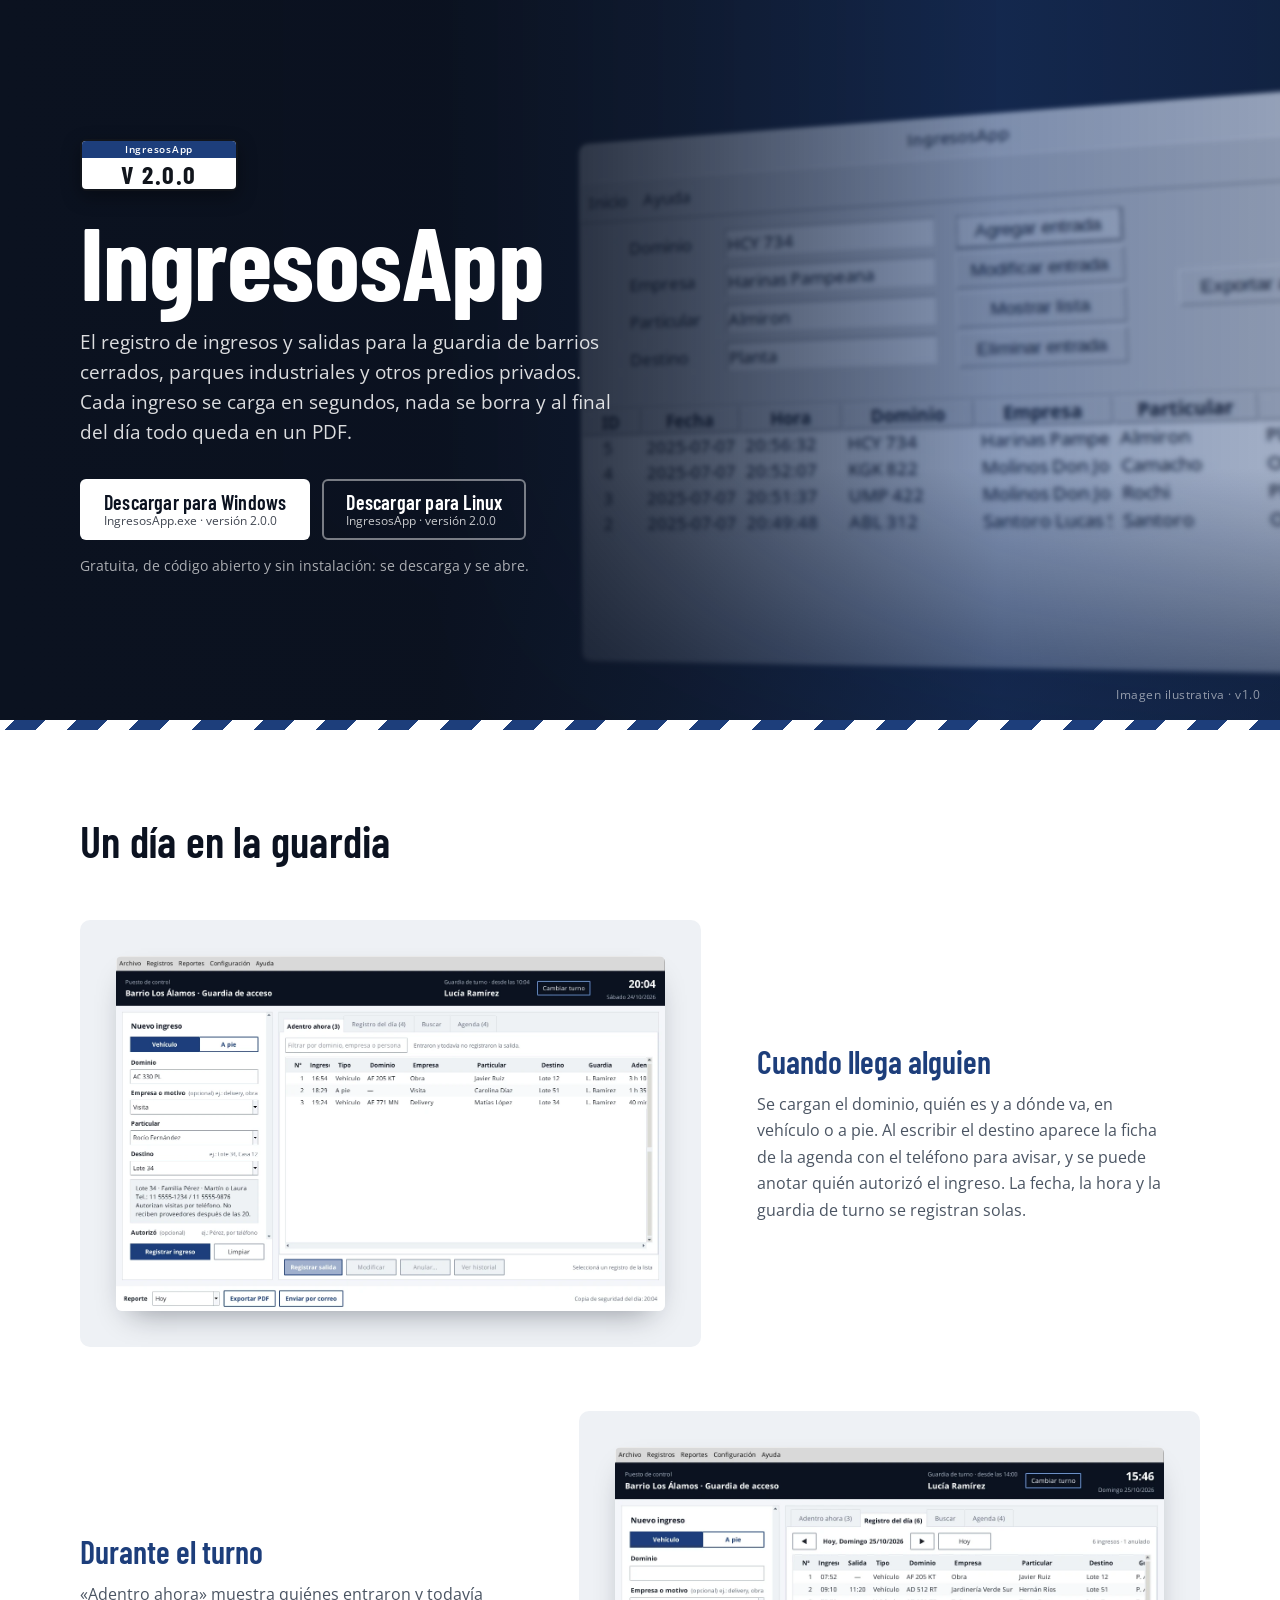
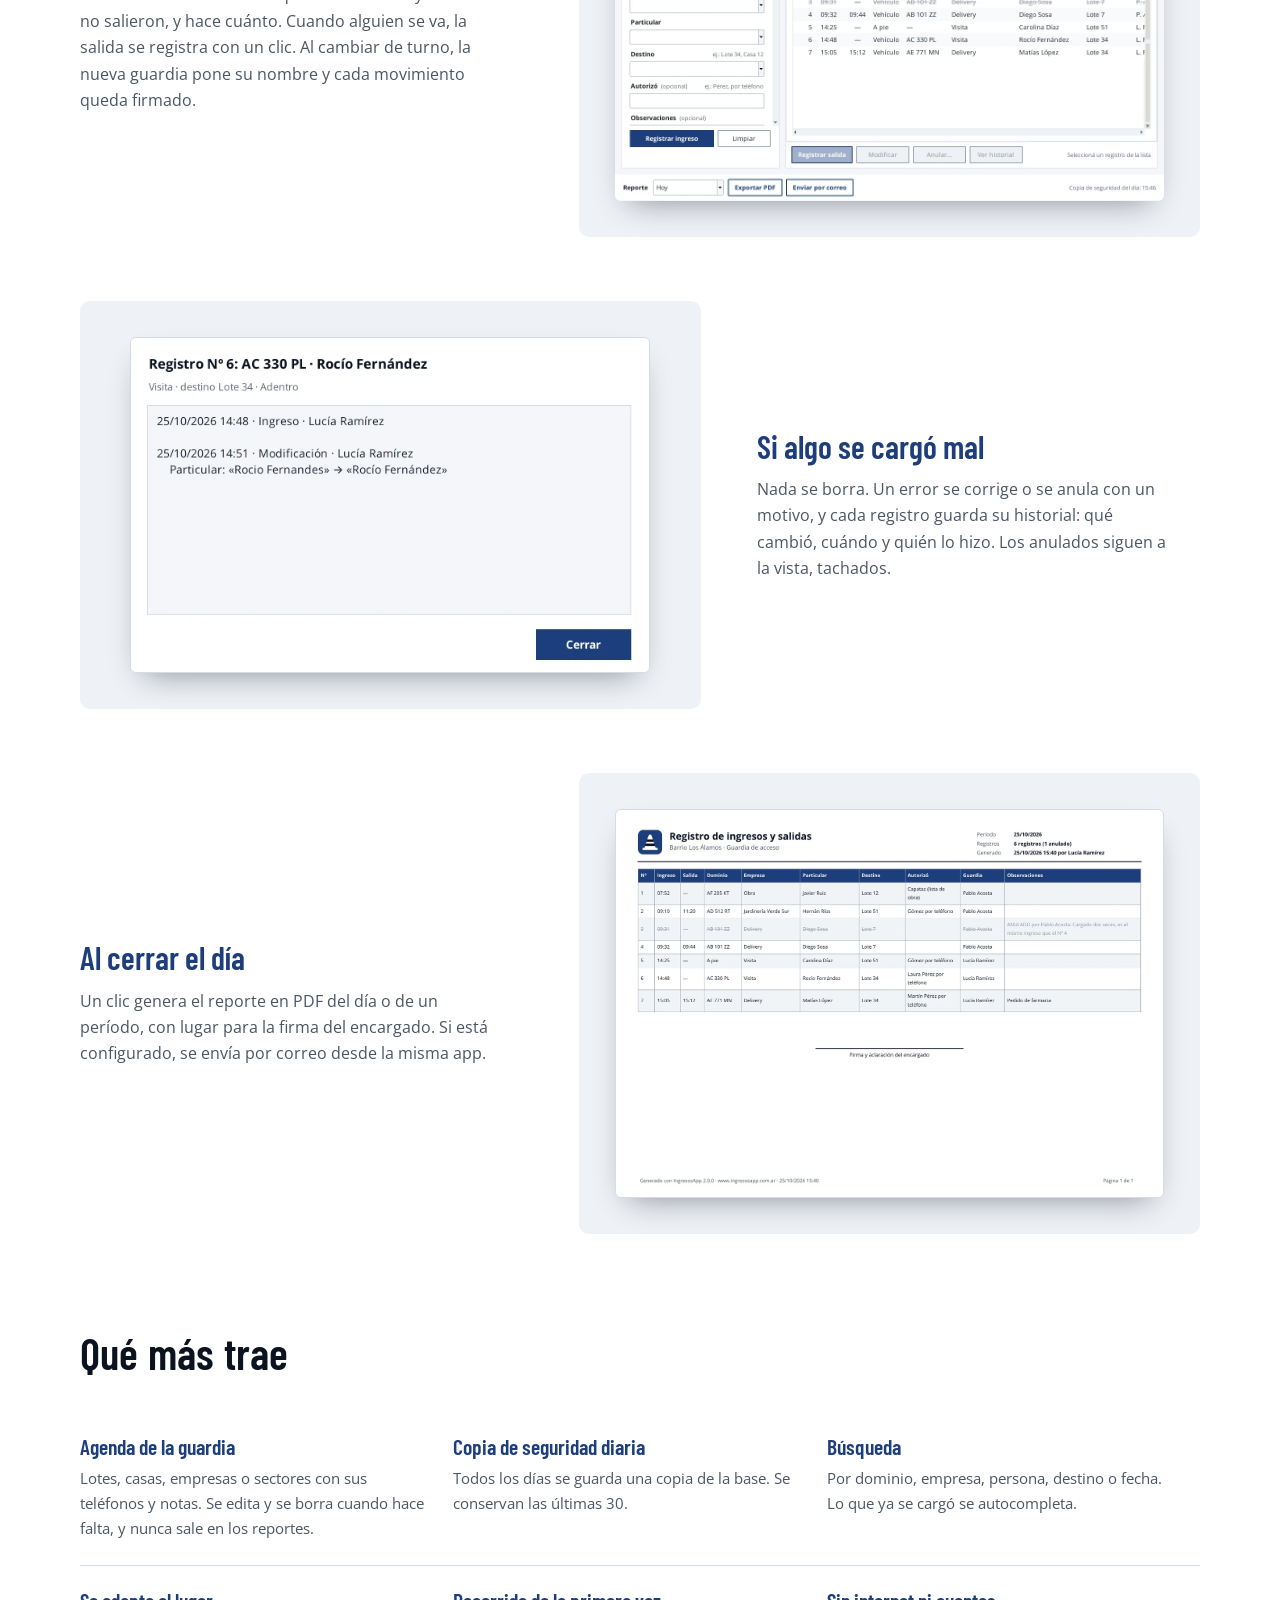
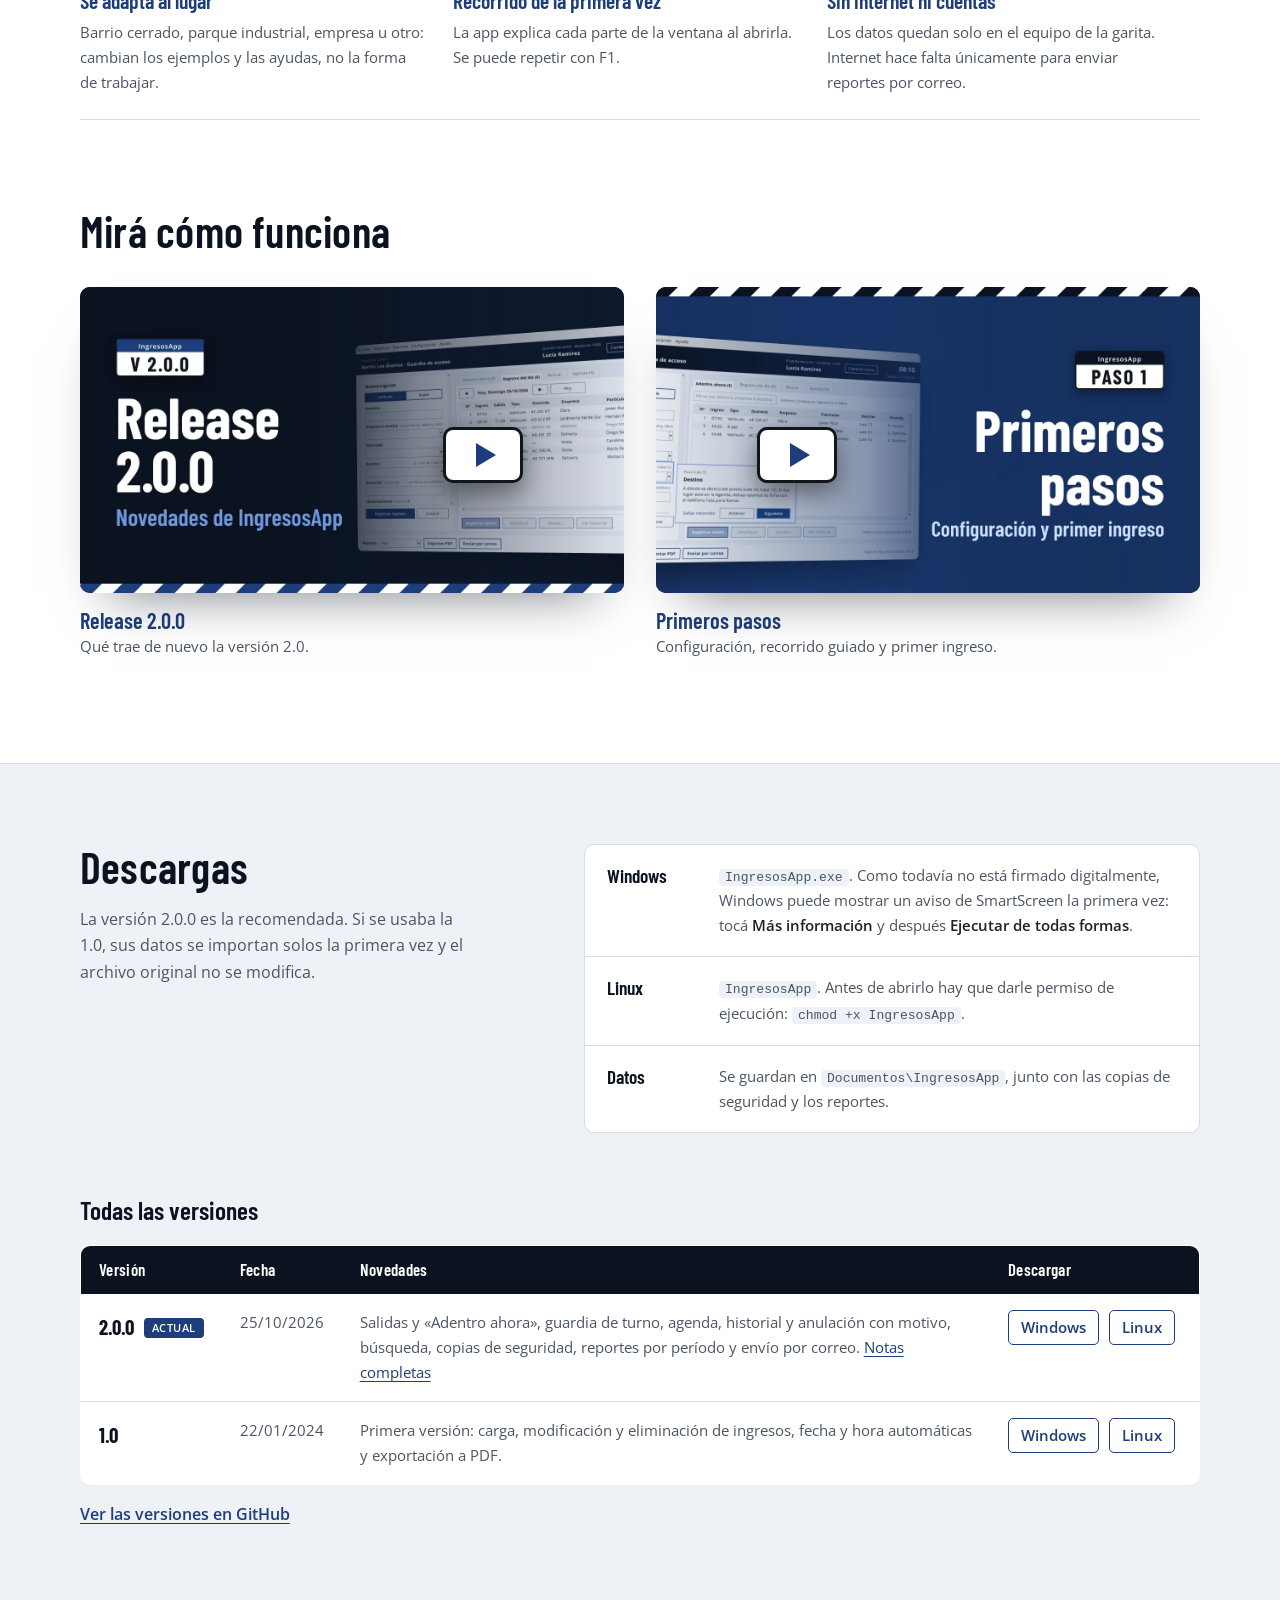
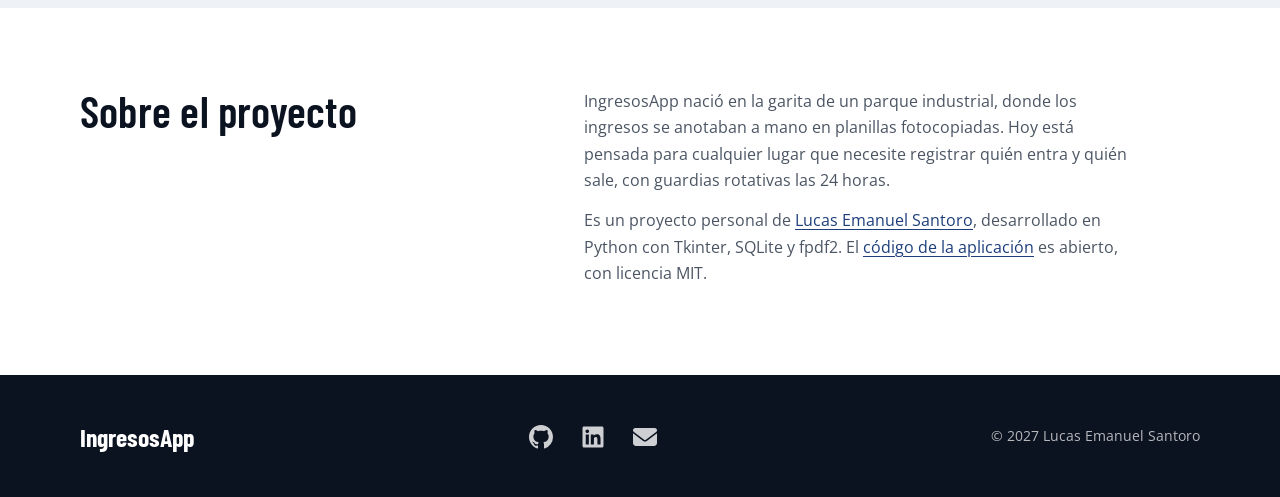
<file: index.html>
<!DOCTYPE html>
<html lang="es-AR">
<head>
  <meta charset="UTF-8" />
  <meta name="viewport" content="width=device-width, initial-scale=1" />
  <title>IngresosApp · Registro de ingresos para la guardia</title>
  <meta name="description" content="IngresosApp: aplicación de escritorio gratuita y de código abierto para registrar ingresos y salidas en barrios cerrados, parques industriales y otros predios privados. Descarga para Windows y Linux." />
  <meta name="theme-color" content="#0b1220" />
  <link rel="canonical" href="https://www.ingresosapp.com.ar/" />
  <link rel="icon" href="img/favicon.ico" sizes="any" />
  <link rel="icon" type="image/png" href="img/icono-32.png" sizes="32x32" />
  <link rel="apple-touch-icon" href="img/icono-180.png" />

  <meta property="og:type" content="website" />
  <meta property="og:locale" content="es_AR" />
  <meta property="og:title" content="IngresosApp · Registro de ingresos para la guardia" />
  <meta property="og:description" content="Ingresos y salidas, guardia de turno, agenda y reportes en PDF. Gratuita, para Windows y Linux." />
  <meta property="og:url" content="https://www.ingresosapp.com.ar/" />
  <meta property="og:image" content="https://www.ingresosapp.com.ar/img/og-imagen.jpg" />
  <meta property="og:image:width" content="1200" />
  <meta property="og:image:height" content="630" />
  <meta name="twitter:card" content="summary_large_image" />

  <link rel="preload" as="image" type="image/webp" href="img/banner-app.webp" fetchpriority="high" />
  <link rel="preconnect" href="https://fonts.googleapis.com" />
  <link rel="preconnect" href="https://fonts.gstatic.com" crossorigin />
  <link href="https://fonts.googleapis.com/css2?family=Barlow+Condensed:wght@500;600;700&family=Open+Sans:wght@400;600&display=swap" rel="stylesheet" />
  <link rel="stylesheet" href="styles.css?v=9" />
</head>
<body>

  <!-- Banner -->
  <header class="hero">
    <div class="hero-bg" aria-hidden="true">
      <img src="img/banner-app.webp" alt="" width="1220" height="832" fetchpriority="high" />
    </div>
    <p class="hero-caption">Imagen ilustrativa · v1.0</p>

    <div class="hero-inner">
      <p class="plate" aria-label="Versión 2.0.0">
        <span class="plate-band">IngresosApp</span>
        <span class="plate-text">V 2.0.0</span>
      </p>

      <h1>IngresosApp</h1>
      <p class="hero-lead">El registro de ingresos y salidas para la guardia de barrios cerrados, parques industriales y otros predios privados. Cada ingreso se carga en segundos, nada se borra y al final del día todo queda en un PDF.</p>

      <div class="hero-actions">
        <a class="btn btn--primary" href="https://github.com/Lucas68747/IngresosApp/releases/latest/download/IngresosApp.exe">
          Descargar para Windows
          <small>IngresosApp.exe · versión 2.0.0</small>
        </a>
        <a class="btn btn--ghost" href="https://github.com/Lucas68747/IngresosApp/releases/latest/download/IngresosApp">
          Descargar para Linux
          <small>IngresosApp · versión 2.0.0</small>
        </a>
      </div>
      <p class="hero-note">Gratuita, de código abierto y sin instalación: se descarga y se abre.</p>
    </div>
  </header>

  <div class="barrier" aria-hidden="true"></div>

  <main>

    <!-- Un día en la guardia -->
    <section class="day" aria-labelledby="day-title">
      <div class="wrap">
        <h2 id="day-title" class="section-heading">Un día en la guardia</h2>

        <article class="moment">
          <figure class="shot">
            <div class="zoom">
              <img src="img/captura-llegada.webp" width="1280" height="827" loading="lazy" decoding="async"
                 alt="Ventana de IngresosApp con un ingreso en carga: dominio, motivo, persona y destino, y debajo la ficha del lote con los teléfonos de la familia" />
            </div>
          </figure>
          <div class="moment-text">
            <h3>Cuando llega alguien</h3>
            <p>Se cargan el dominio, quién es y a dónde va, en vehículo o a pie. Al escribir el destino aparece la ficha de la agenda con el teléfono para avisar, y se puede anotar quién autorizó el ingreso. La fecha, la hora y la guardia de turno se registran solas.</p>
          </div>
        </article>

        <article class="moment moment--flip">
          <figure class="shot">
            <div class="zoom">
              <img src="img/captura-turno.webp" width="1220" height="788" loading="lazy" decoding="async"
                 alt="Registro del día en IngresosApp con siete ingresos, sus horarios de salida, la guardia de cada uno y un registro anulado tachado" />
            </div>
          </figure>
          <div class="moment-text">
            <h3>Durante el turno</h3>
            <p>«Adentro ahora» muestra quiénes entraron y todavía no salieron, y hace cuánto. Cuando alguien se va, la salida se registra con un clic. Al cambiar de turno, la nueva guardia pone su nombre y cada movimiento queda firmado.</p>
          </div>
        </article>

        <article class="moment">
          <figure class="shot shot--dialog">
            <div class="zoom">
              <img src="img/captura-historial.webp" width="642" height="414" loading="lazy" decoding="async"
                 alt="Historial de un registro en IngresosApp: el ingreso y una corrección del nombre, con fecha, hora y guardia" />
            </div>
          </figure>
          <div class="moment-text">
            <h3>Si algo se cargó mal</h3>
            <p>Nada se borra. Un error se corrige o se anula con un motivo, y cada registro guarda su historial: qué cambió, cuándo y quién lo hizo. Los anulados siguen a la vista, tachados.</p>
          </div>
        </article>

        <article class="moment moment--flip">
          <figure class="shot shot--paper">
            <div class="zoom">
              <img src="img/captura-reporte.webp" width="1400" height="991" loading="lazy" decoding="async"
                 alt="Reporte en PDF de IngresosApp con la tabla de ingresos y salidas del día y el lugar para la firma del encargado" />
            </div>
          </figure>
          <div class="moment-text">
            <h3>Al cerrar el día</h3>
            <p>Un clic genera el reporte en PDF del día o de un período, con lugar para la firma del encargado. Si está configurado, se envía por correo desde la misma app.</p>
          </div>
        </article>
      </div>
    </section>

    <!-- Qué más trae -->
    <section class="extras" aria-labelledby="extras-title">
      <div class="wrap">
        <h2 id="extras-title" class="section-heading">Qué más trae</h2>
        <ul class="extras-list">
          <li>
            <h3>Agenda de la guardia</h3>
            <p>Lotes, casas, empresas o sectores con sus teléfonos y notas. Se edita y se borra cuando hace falta, y nunca sale en los reportes.</p>
          </li>
          <li>
            <h3>Copia de seguridad diaria</h3>
            <p>Todos los días se guarda una copia de la base. Se conservan las últimas 30.</p>
          </li>
          <li>
            <h3>Búsqueda</h3>
            <p>Por dominio, empresa, persona, destino o fecha. Lo que ya se cargó se autocompleta.</p>
          </li>
          <li>
            <h3>Se adapta al lugar</h3>
            <p>Barrio cerrado, parque industrial, empresa u otro: cambian los ejemplos y las ayudas, no la forma de trabajar.</p>
          </li>
          <li>
            <h3>Recorrido de la primera vez</h3>
            <p>La app explica cada parte de la ventana al abrirla. Se puede repetir con F1.</p>
          </li>
          <li>
            <h3>Sin internet ni cuentas</h3>
            <p>Los datos quedan solo en el equipo de la garita. Internet hace falta únicamente para enviar reportes por correo.</p>
          </li>
        </ul>
      </div>
    </section>

    <!-- Video: muestra la miniatura y carga YouTube recién al tocar play -->
    <section class="video" aria-labelledby="video-title">
      <div class="wrap">
        <h2 id="video-title" class="section-heading">Mirá cómo funciona</h2>
        <div class="video-grid">
          <figure class="video-item">
            <div class="video-frame" data-video="VO3JBGCykxQ" data-title="IngresosApp: release 2.0.0">
              <button class="video-play" type="button" aria-label="Reproducir el video: Release 2.0.0, novedades de IngresosApp">
                <img src="img/video-release.webp" width="1280" height="720" loading="lazy" decoding="async" alt="" />
                <span class="video-icon" aria-hidden="true"></span>
              </button>
            </div>
            <figcaption><strong>Release 2.0.0</strong> Qué trae de nuevo la versión 2.0.</figcaption>
          </figure>
          <figure class="video-item">
            <div class="video-frame" data-video="bX38SkS5rfk" data-title="IngresosApp: primeros pasos">
              <button class="video-play video-play--left" type="button" aria-label="Reproducir el video: Primeros pasos con IngresosApp">
                <img src="img/video-primeros-pasos.webp" width="1280" height="720" loading="lazy" decoding="async" alt="" />
                <span class="video-icon" aria-hidden="true"></span>
              </button>
            </div>
            <figcaption><strong>Primeros pasos</strong> Configuración, recorrido guiado y primer ingreso.</figcaption>
          </figure>
        </div>
      </div>
    </section>

    <!-- Descargas -->
    <section class="download" id="descargas" aria-labelledby="download-title">
      <div class="wrap">
        <div class="download-grid">
          <div>
            <h2 id="download-title" class="section-heading">Descargas</h2>
            <p>La versión 2.0.0 es la recomendada. Si se usaba la 1.0, sus datos se importan solos la primera vez y el archivo original no se modifica.</p>
          </div>

          <dl class="specs">
            <div>
              <dt>Windows</dt>
              <dd><code>IngresosApp.exe</code>. Como todavía no está firmado digitalmente, Windows puede mostrar un aviso de SmartScreen la primera vez: tocá <strong>Más información</strong> y después <strong>Ejecutar de todas formas</strong>.</dd>
            </div>
            <div>
              <dt>Linux</dt>
              <dd><code>IngresosApp</code>. Antes de abrirlo hay que darle permiso de ejecución: <code>chmod +x IngresosApp</code>.</dd>
            </div>
            <div>
              <dt>Datos</dt>
              <dd>Se guardan en <code>Documentos\IngresosApp</code>, junto con las copias de seguridad y los reportes.</dd>
            </div>
          </dl>
        </div>

        <div class="versions">
          <h3 class="versions-title">Todas las versiones</h3>
          <table>
            <thead>
              <tr>
                <th scope="col">Versión</th>
                <th scope="col">Fecha</th>
                <th scope="col">Novedades</th>
                <th scope="col">Descargar</th>
              </tr>
            </thead>
            <tbody>
              <tr>
                <th scope="row">2.0.0 <span class="tag">Actual</span></th>
                <td data-label="Fecha">25/10/2026</td>
                <td data-label="Novedades">Salidas y «Adentro ahora», guardia de turno, agenda, historial y anulación con motivo, búsqueda, copias de seguridad, reportes por período y envío por correo. <a href="https://github.com/Lucas68747/IngresosApp/releases/tag/v2.0.0" target="_blank" rel="noopener">Notas completas</a></td>
                <td data-label="Descargar" class="dl-links">
                  <a href="https://github.com/Lucas68747/IngresosApp/releases/download/v2.0.0/IngresosApp.exe">Windows</a>
                  <a href="https://github.com/Lucas68747/IngresosApp/releases/download/v2.0.0/IngresosApp">Linux</a>
                </td>
              </tr>
              <tr>
                <th scope="row">1.0</th>
                <td data-label="Fecha">22/01/2024</td>
                <td data-label="Novedades">Primera versión: carga, modificación y eliminación de ingresos, fecha y hora automáticas y exportación a PDF.</td>
                <td data-label="Descargar" class="dl-links">
                  <a href="https://github.com/Lucas68747/IngresosApp/releases/download/v1.0/IngresosApp.exe">Windows</a>
                  <a href="https://github.com/Lucas68747/IngresosApp/releases/download/v1.0/IngresosApp">Linux</a>
                </td>
              </tr>
            </tbody>
          </table>
          <p class="more-link"><a href="https://github.com/Lucas68747/IngresosApp/releases" target="_blank" rel="noopener">Ver las versiones en GitHub</a></p>
        </div>
      </div>
    </section>

    <!-- Sobre el proyecto -->
    <section class="about" aria-labelledby="about-title">
      <div class="wrap about-grid">
        <h2 id="about-title" class="section-heading">Sobre el proyecto</h2>
        <div class="about-text">
          <p>IngresosApp nació en la garita de un parque industrial, donde los ingresos se anotaban a mano en planillas fotocopiadas. Hoy está pensada para cualquier lugar que necesite registrar quién entra y quién sale, con guardias rotativas las 24 horas.</p>
          <p>Es un proyecto personal de <a href="https://www.lucassantoro.com.ar/" target="_blank" rel="noopener">Lucas Emanuel Santoro</a>, desarrollado en Python con Tkinter, SQLite y fpdf2. El <a href="https://github.com/Lucas68747/IngresosApp" target="_blank" rel="noopener">código de la aplicación</a> es abierto, con licencia MIT.</p>
        </div>
      </div>
    </section>

  </main>

  <footer class="site-footer">
    <div class="wrap footer-inner">
      <p class="footer-brand">IngresosApp</p>
      <ul class="social">
        <li>
          <a href="https://github.com/Lucas68747" target="_blank" rel="noopener" aria-label="GitHub">
            <svg viewBox="0 0 16 16" aria-hidden="true"><path fill="currentColor" d="M8 0C3.58 0 0 3.58 0 8c0 3.54 2.29 6.53 5.47 7.59.4.07.55-.17.55-.38 0-.19-.01-.82-.01-1.49-2.01.37-2.53-.49-2.69-.94-.09-.23-.48-.94-.82-1.13-.28-.15-.68-.52-.01-.53.63-.01 1.08.58 1.23.82.72 1.21 1.87.87 2.33.66.07-.52.28-.87.51-1.07-1.78-.2-3.64-.89-3.64-3.95 0-.87.31-1.59.82-2.15-.08-.2-.36-1.02.08-2.12 0 0 .67-.21 2.2.82.64-.18 1.32-.27 2-.27.68 0 1.36.09 2 .27 1.53-1.04 2.2-.82 2.2-.82.44 1.1.16 1.92.08 2.12.51.56.82 1.27.82 2.15 0 3.07-1.87 3.75-3.65 3.95.29.25.54.73.54 1.48 0 1.07-.01 1.93-.01 2.2 0 .21.15.46.55.38A8.013 8.013 0 0016 8c0-4.42-3.58-8-8-8z"/></svg>
          </a>
        </li>
        <li>
          <a href="https://www.linkedin.com/in/lucassantoro/" target="_blank" rel="noopener" aria-label="LinkedIn">
            <svg viewBox="0 0 448 512" aria-hidden="true"><path fill="currentColor" d="M416 32H31.9C14.3 32 0 46.5 0 64.3v383.4C0 465.5 14.3 480 31.9 480H416c17.6 0 32-14.5 32-32.3V64.3c0-17.8-14.4-32.3-32-32.3zM135.4 416H69V202.2h66.5V416zm-33.2-243c-21.3 0-38.5-17.3-38.5-38.5S80.9 96 102.2 96c21.2 0 38.5 17.3 38.5 38.5 0 21.3-17.2 38.5-38.5 38.5zm282.1 243h-66.4V312c0-24.8-.5-56.7-34.5-56.7-34.6 0-39.9 27-39.9 54.9V416h-66.4V202.2h63.7v29.2h.9c8.9-16.8 30.6-34.5 62.9-34.5 67.2 0 79.7 44.3 79.7 101.9V416z"/></svg>
          </a>
        </li>
        <li>
          <a href="mailto:lucassantoroemanuel@gmail.com" aria-label="Correo electrónico">
            <svg viewBox="0 0 512 512" aria-hidden="true"><path fill="currentColor" d="M48 64C21.5 64 0 85.5 0 112c0 15.1 7.1 29.3 19.2 38.4L236.8 313.6c11.4 8.5 27 8.5 38.4 0L492.8 150.4c12.1-9.1 19.2-23.3 19.2-38.4c0-26.5-21.5-48-48-48L48 64zM0 176L0 384c0 35.3 28.7 64 64 64l384 0c35.3 0 64-28.7 64-64l0-208L294.4 339.2c-22.8 17.1-54 17.1-76.8 0L0 176z"/></svg>
          </a>
        </li>
      </ul>
      <p class="copyright">&copy; 2027 Lucas Emanuel Santoro</p>
    </div>
  </footer>

  <!-- Captura a pantalla completa (celulares) -->
  <div class="visor" id="visor" hidden>
    <button class="visor-cerrar" type="button" aria-label="Cerrar">&times;</button>
    <img alt="" />
  </div>

  <script>
    // En celulares, tocar una captura la abre a pantalla completa.
    const visor = document.getElementById("visor");
    const pantallaTactil = window.matchMedia("(hover: none), (max-width: 859px)");
    const cerrarVisor = () => { visor.hidden = true; document.body.style.overflow = ""; };
    document.querySelectorAll(".zoom img").forEach((img) => {
      img.addEventListener("click", () => {
        if (!pantallaTactil.matches) return;
        visor.querySelector("img").src = img.src;
        visor.querySelector("img").alt = img.alt;
        visor.hidden = false;
        document.body.style.overflow = "hidden";
      });
    });
    visor.addEventListener("click", cerrarVisor);
    document.addEventListener("keydown", (e) => { if (e.key === "Escape") cerrarVisor(); });

    // El video de YouTube se carga recién cuando alguien toca play.
    document.querySelectorAll(".video-frame").forEach((marco) => {
      marco.querySelector(".video-play").addEventListener("click", () => {
        const iframe = document.createElement("iframe");
        iframe.src = "https://www.youtube-nocookie.com/embed/" + marco.dataset.video + "?autoplay=1&rel=0";
        iframe.title = marco.dataset.title;
        iframe.allow = "autoplay; encrypted-media; picture-in-picture; fullscreen";
        iframe.allowFullscreen = true;
        marco.replaceChildren(iframe);
      });
    });
  </script>


</body>
</html>
</file>
<file: styles.css>
/* ==========================================================
   IngresosApp
   Paleta compartida con lucassantoro.com.ar; tipografía y
   composición propias (cartelería vial / guardia de acceso).
   ========================================================== */
:root {
  --night: #0b1220;
  --night-2: #101c33;
  --blue: #1d3e7b;
  --blue-dark: #163161;
  --signal: #6f9ae0;      /* celeste: acentos sobre fondo oscuro y foco */
  --mist: #eef1f5;
  --paper: #ffffff;
  --ink: #1c222c;
  --ink-soft: #4b5563;
  --line: #d6dce5;
  --display: 'Barlow Condensed', 'Arial Narrow', sans-serif;
  --body: 'Open Sans', system-ui, sans-serif;
  --mono: ui-monospace, "Cascadia Mono", Consolas, monospace;
}

*, *::before, *::after {
  margin: 0;
  padding: 0;
  box-sizing: border-box;
}

body {
  font-family: var(--body);
  font-size: 1rem;
  line-height: 1.65;
  color: var(--ink);
  background: var(--paper);
  -webkit-font-smoothing: antialiased;
}

img { display: block; max-width: 100%; }

a { color: var(--blue); text-underline-offset: 3px; }
a:hover { color: var(--blue-dark); }

a:focus-visible {
  outline: 3px solid var(--signal);
  outline-offset: 3px;
  border-radius: 4px;
}

code {
  font-family: var(--mono);
  font-size: 0.86em;
  padding: 1px 6px;
  background: var(--mist);
  border-radius: 4px;
  white-space: nowrap;
}

.wrap {
  width: min(100% - 40px, 1120px);
  margin-inline: auto;
}

.section-heading {
  font-family: var(--display);
  font-weight: 600;
  font-size: clamp(2rem, 1.5rem + 2vw, 2.75rem);
  line-height: 1.05;
  letter-spacing: 0.005em;
  color: var(--night);
}

/* ==========================================================
   Banner: la app de fondo, velada en azul noche
   ========================================================== */
.hero {
  position: relative;
  isolation: isolate;
  overflow: hidden;
  min-height: clamp(560px, 82vh, 720px);
  display: flex;
  align-items: center;
  color: #fff;
  background: var(--night);
}

.hero-bg {
  position: absolute;
  inset: 0;
  z-index: -2;
  perspective: 1600px;
}

.hero-bg img {
  position: absolute;
  top: 52%;
  right: -10%;
  width: min(68vw, 1000px);
  height: auto;
  border-radius: 10px;
  transform: translateY(-50%) rotateY(-16deg) rotateX(5deg) rotateZ(-2deg);
  transform-origin: right center;
  filter: blur(2.5px) saturate(0.55);
  opacity: 0.95;
  transition: filter 0.6s ease, transform 0.8s ease;
}

/* Velo: azul noche sólido detrás del texto, que se abre hacia la captura */
.hero::before {
  content: "";
  position: absolute;
  inset: 0;
  z-index: -1;
  background:
    linear-gradient(90deg,
      var(--night) 0%,
      rgba(11, 18, 32, 0.96) 34%,
      rgba(16, 28, 51, 0.78) 52%,
      rgba(29, 62, 123, 0.5) 78%,
      rgba(29, 62, 123, 0.38) 100%),
    linear-gradient(0deg, rgba(11, 18, 32, 0.7) 0%, rgba(11, 18, 32, 0) 35%);
  transition: opacity 0.6s ease;
}

/* Al pasar el mouse, la captura se enfoca: la app "aparece" detrás del texto */
@media (hover: hover) {
  .hero:hover .hero-bg img {
    filter: blur(0) saturate(0.85);
  }
}

@media (hover: hover) and (prefers-reduced-motion: no-preference) {
  .hero:hover .hero-bg img {
    transform: translateY(-50%) rotateY(-11deg) rotateX(3deg) rotateZ(-1.5deg);
  }
}

/* Leyenda sobre la captura del banner */
.hero-caption {
  position: absolute;
  right: 20px;
  bottom: 16px;
  z-index: 1;
  font-size: 0.72rem;
  letter-spacing: 0.04em;
  color: rgba(255, 255, 255, 0.55);
}

.hero-inner {
  width: min(100% - 40px, 1120px);
  margin-inline: auto;
  padding: 72px 0 80px;
}

.hero-inner > * { max-width: 540px; }

/* Patente Mercosur con la versión */
.plate {
  display: inline-flex;
  flex-direction: column;
  align-items: stretch;
  width: 158px;
  overflow: hidden;
  background: #fff;
  border: 2px solid #11151c;
  border-radius: 6px;
  color: #11151c;
  text-align: center;
  box-shadow: 0 6px 18px rgba(0, 0, 0, 0.35);
}

.plate-band {
  background: var(--blue);
  color: #fff;
  font-family: var(--body);
  font-size: 0.6rem;
  font-weight: 600;
  letter-spacing: 0.08em;
  line-height: 1;
  padding: 4px 0 3px;
}

.plate-text {
  font-family: var(--display);
  font-size: 1.6rem;
  font-weight: 700;
  letter-spacing: 0.08em;
  line-height: 1.1;
  padding: 2px 0 1px;
}

.hero h1 {
  margin-top: 22px;
  font-family: var(--display);
  font-weight: 700;
  font-size: clamp(3.6rem, 2.2rem + 6vw, 6.5rem);
  line-height: 0.9;
  letter-spacing: -0.005em;
}

.hero-lead {
  margin-top: 20px;
  font-size: clamp(1.02rem, 0.95rem + 0.35vw, 1.18rem);
  line-height: 1.6;
  color: rgba(255, 255, 255, 0.86);
}

.hero-actions {
  display: flex;
  flex-wrap: wrap;
  gap: 12px;
  margin-top: 32px;
}

.hero-note {
  margin-top: 14px;
  font-size: 0.9rem;
  color: rgba(255, 255, 255, 0.66);
}

/* Botones de descarga */
.btn {
  display: inline-flex;
  flex-direction: column;
  justify-content: center;
  min-height: 56px;
  padding: 10px 22px;
  font-family: var(--display);
  font-size: 1.25rem;
  font-weight: 600;
  line-height: 1.15;
  letter-spacing: 0.01em;
  text-decoration: none;
  border-radius: 6px;
  border: 2px solid transparent;
  transition: background-color 0.15s ease, border-color 0.15s ease, color 0.15s ease;
}

.btn small {
  font-family: var(--body);
  font-size: 0.74rem;
  font-weight: 400;
  letter-spacing: 0;
  opacity: 0.78;
}

.btn--primary {
  color: var(--night);
  background: #fff;
}

.btn--primary:hover {
  color: var(--night);
  background: #dfe8f6;
}

.btn--ghost {
  color: #fff;
  border-color: rgba(255, 255, 255, 0.45);
}

.btn--ghost:hover {
  color: #fff;
  border-color: #fff;
  background: rgba(255, 255, 255, 0.08);
}

.hero a:focus-visible { outline-color: #fff; }

/* Banda de barrera: la única franja decorativa del sitio */
.barrier {
  height: 10px;
  background: repeating-linear-gradient(-45deg,
    var(--blue) 0 22px,
    #fff 22px 44px);
}

/* ==========================================================
   Video
   ========================================================== */
.video {
  padding: 0 0 104px;
}

.video .section-heading {
  margin-bottom: 32px;
}

.video-grid {
  display: grid;
  gap: 32px;
}

@media (min-width: 860px) {
  .video-grid { grid-template-columns: 1fr 1fr; }
}

.video-item figcaption {
  margin-top: 14px;
  color: var(--ink-soft);
  font-size: 0.95rem;
}

.video-item figcaption strong {
  display: block;
  font-family: var(--display);
  font-size: 1.4rem;
  font-weight: 600;
  line-height: 1.2;
  color: var(--blue);
}

.video-frame {
  position: relative;
  aspect-ratio: 16 / 9;
  overflow: hidden;
  border-radius: 10px;
  background: var(--night);
  box-shadow: 0 30px 50px -30px rgba(11, 18, 32, 0.55);
}

.video-frame iframe,
.video-play,
.video-play img {
  display: block;
  width: 100%;
  height: 100%;
  border: 0;
}

.video-play {
  position: relative;
  padding: 0;
  background: none;
  cursor: pointer;
}

.video-play img { object-fit: cover; }

/* Botón de play con la forma de la patente: blanco, borde oscuro */
/* Sobre la captura de la miniatura, sin tapar el título */
.video-icon {
  position: absolute;
  left: 74%;
  top: 55%;
  width: 80px;
  height: 56px;
  transform: translate(-50%, -50%);
  background: #fff;
  border: 3px solid #11151c;
  border-radius: 10px;
  box-shadow: 0 10px 26px rgba(0, 0, 0, 0.45);
  transition: background-color 0.15s ease, transform 0.15s ease;
}

.video-icon::after {
  content: "";
  position: absolute;
  left: 50%;
  top: 50%;
  transform: translate(-35%, -50%);
  border-style: solid;
  border-width: 12px 0 12px 20px;
  border-color: transparent transparent transparent var(--blue);
}

/* En "Primeros pasos" la captura está a la izquierda */
.video-play--left .video-icon { left: 26%; }

.video-play:hover .video-icon { background: #dfe8f6; transform: translate(-50%, -50%) scale(1.06); }

.video-play:focus-visible {
  outline: 3px solid var(--signal);
  outline-offset: -3px;
}

/* ==========================================================
   Un día en la guardia
   ========================================================== */
.day {
  padding: 88px 0 96px;
}

.day .section-heading {
  margin-bottom: 56px;
}

.moment {
  display: grid;
  grid-template-columns: 1fr;
  gap: 24px;
  align-items: center;
}

.moment + .moment {
  margin-top: 64px;
}

@media (min-width: 860px) {
  .moment {
    grid-template-columns: 7fr 5fr;
    gap: 56px;
  }

  .moment--flip {
    grid-template-columns: 5fr 7fr;
  }

  .moment--flip .shot { order: 2; }
}

.shot {
  background: var(--mist);
  border-radius: 10px;
  padding: clamp(16px, 3vw, 36px);
}

/* Marco de cada captura: al pasar el mouse, la captura entera se agranda
   por encima de la página para verla mejor */
.shot {
  position: relative;
}

.zoom {
  position: relative;
  border-radius: 6px;
  overflow: hidden;
  box-shadow: 0 14px 30px -14px rgba(11, 18, 32, 0.45);
  transform-origin: left center;
  transition: transform 0.3s ease, box-shadow 0.3s ease;
}

.moment--flip .zoom {
  transform-origin: right center;
}

.zoom img {
  width: 100%;
  height: auto;
}

@media (hover: hover) and (pointer: fine) and (min-width: 860px) {
  .shot:hover { z-index: 5; }

  .zoom:hover {
    transform: scale(1.45);
    box-shadow: 0 30px 60px -20px rgba(11, 18, 32, 0.55);
  }

  .shot--dialog .zoom,
  .shot--dialog .zoom:hover { transform-origin: center; }
}

/* En celulares la captura se toca para verla a pantalla completa */
@media (hover: none), (max-width: 859px) {
  .zoom img { cursor: zoom-in; }
}

.visor {
  position: fixed;
  inset: 0;
  z-index: 100;
  display: flex;
  align-items: center;
  justify-content: center;
  padding: 16px;
  background: rgba(11, 18, 32, 0.98);
  overflow: auto;
}

.visor[hidden] { display: none; }

.visor img {
  max-width: 100%;
  max-height: 100%;
  border-radius: 6px;
}

.visor-cerrar {
  position: absolute;
  top: 10px;
  right: 12px;
  width: 44px;
  height: 44px;
  font-size: 2rem;
  line-height: 1;
  color: #fff;
  background: none;
  border: 0;
  cursor: pointer;
}

.shot--paper .zoom,
.shot--dialog .zoom {
  border: 1px solid var(--line);
}

.shot--dialog .zoom {
  max-width: 520px;
  margin-inline: auto;
}

.moment-text h3 {
  font-family: var(--display);
  font-weight: 600;
  font-size: clamp(1.6rem, 1.35rem + 0.9vw, 2rem);
  line-height: 1.1;
  color: var(--blue);
}

.moment-text p {
  margin-top: 12px;
  max-width: 46ch;
  color: var(--ink-soft);
}

/* ==========================================================
   Qué más trae
   ========================================================== */
.extras {
  padding: 0 0 88px;
}

.extras .section-heading {
  margin-bottom: 36px;
}

.extras-list {
  list-style: none;
  display: grid;
  grid-template-columns: repeat(auto-fit, minmax(260px, 1fr));
}

@media (min-width: 900px) {
  .extras-list { grid-template-columns: repeat(3, 1fr); }
  gap: 0;
  border-top: 3px solid var(--night);
}

.extras-list li {
  padding: 22px 28px 24px 0;
  border-bottom: 1px solid var(--line);
}

.extras-list h3 {
  font-family: var(--display);
  font-weight: 600;
  font-size: 1.35rem;
  line-height: 1.2;
  color: var(--blue);
}

.extras-list p {
  margin-top: 6px;
  max-width: 40ch;
  font-size: 0.95rem;
  color: var(--ink-soft);
}

/* ==========================================================
   Descargas
   ========================================================== */
.download {
  padding: 80px 0;
  background: var(--mist);
  border-top: 1px solid var(--line);
}

.download-grid {
  display: grid;
  gap: 36px;
}

@media (min-width: 860px) {
  .download-grid {
    grid-template-columns: 5fr 7fr;
    gap: 64px;
  }
}

.download-grid > div > p {
  margin-top: 16px;
  max-width: 44ch;
  color: var(--ink-soft);
}

.download .more-link {
  margin-top: 16px;
  font-weight: 600;
}

.specs strong { color: var(--ink); font-weight: 600; }

/* Tabla de versiones */
.versions {
  margin-top: 56px;
}

.versions-title {
  font-family: var(--display);
  font-weight: 600;
  font-size: 1.6rem;
  color: var(--night);
  margin-bottom: 14px;
}

.versions table {
  width: 100%;
  border-collapse: collapse;
  background: var(--paper);
  border: 1px solid var(--line);
  border-radius: 10px;
  overflow: hidden;
  font-size: 0.95rem;
}

.versions thead th {
  text-align: left;
  font-family: var(--display);
  font-weight: 600;
  font-size: 1.05rem;
  letter-spacing: 0.02em;
  color: #fff;
  background: var(--night);
  padding: 10px 18px;
}

.versions td,
.versions tbody th {
  padding: 16px 18px;
  vertical-align: top;
  text-align: left;
  color: var(--ink-soft);
}

.versions tbody tr + tr > * {
  border-top: 1px solid var(--line);
}

.versions tbody th {
  font-family: var(--display);
  font-size: 1.3rem;
  font-weight: 700;
  color: var(--night);
  white-space: nowrap;
}

.versions td[data-label="Fecha"] { white-space: nowrap; }

.tag {
  display: inline-block;
  margin-left: 6px;
  padding: 1px 8px;
  vertical-align: 3px;
  font-family: var(--body);
  font-size: 0.68rem;
  font-weight: 600;
  letter-spacing: 0.04em;
  text-transform: uppercase;
  color: #fff;
  background: var(--blue);
  border-radius: 4px;
}

.dl-links {
  white-space: nowrap;
}

.dl-links a {
  display: inline-block;
  padding: 4px 12px;
  margin: 0 6px 6px 0;
  font-weight: 600;
  text-decoration: none;
  border: 1.5px solid var(--blue);
  border-radius: 5px;
}

.dl-links a:hover {
  color: #fff;
  background: var(--blue);
}

.specs {
  display: grid;
  gap: 0;
  background: var(--paper);
  border: 1px solid var(--line);
  border-radius: 10px;
}

.specs > div {
  display: grid;
  grid-template-columns: 96px 1fr;
  gap: 16px;
  padding: 18px 22px;
}

.specs > div + div {
  border-top: 1px solid var(--line);
}

.specs dt {
  font-family: var(--display);
  font-size: 1.2rem;
  font-weight: 600;
  color: var(--night);
  line-height: 1.4;
}

.specs dd {
  color: var(--ink-soft);
  font-size: 0.95rem;
}

/* ==========================================================
   Sobre el proyecto
   ========================================================== */
.about {
  padding: 80px 0 88px;
}

.about-grid {
  display: grid;
  gap: 20px;
}

@media (min-width: 860px) {
  .about-grid {
    grid-template-columns: 5fr 7fr;
    gap: 64px;
  }
}

.about-text p {
  max-width: 62ch;
  color: var(--ink-soft);
}

.about-text p + p { margin-top: 14px; }

/* ==========================================================
   Footer
   ========================================================== */
.site-footer {
  background: var(--night);
  color: rgba(255, 255, 255, 0.7);
  padding: 40px 0;
}

.footer-inner {
  display: flex;
  flex-wrap: wrap;
  align-items: center;
  justify-content: space-between;
  gap: 16px 32px;
}

.footer-brand {
  font-family: var(--display);
  font-size: 1.6rem;
  font-weight: 700;
  color: #fff;
}

.social {
  display: flex;
  gap: 8px;
  list-style: none;
}

.social a {
  display: grid;
  place-items: center;
  width: 44px;
  height: 44px;
  border-radius: 50%;
  color: rgba(255, 255, 255, 0.8);
  transition: color 0.15s ease, background-color 0.15s ease;
}

.social a:hover {
  color: #fff;
  background: rgba(255, 255, 255, 0.08);
}

.social a:focus-visible { outline-color: #fff; }

.social svg {
  width: 24px;
  height: 24px;
}

.copyright {
  font-size: 0.85rem;
}

/* ==========================================================
   Pantallas chicas
   ========================================================== */
@media (max-width: 760px) {
  .hero {
    min-height: 0;
  }

  .hero-bg img {
    top: auto;
    bottom: -6%;
    right: -38%;
    width: 125%;
    transform: rotateY(-14deg) rotateX(4deg) rotateZ(-3deg);
    opacity: 0.85;
    filter: blur(1.2px) saturate(0.7);
  }

  .hero::before {
    background: linear-gradient(180deg,
      var(--night) 0%,
      rgba(11, 18, 32, 0.95) 58%,
      rgba(16, 28, 51, 0.7) 80%,
      rgba(29, 62, 123, 0.45) 100%);
  }

  .hero-inner { padding: 56px 0 200px; }

  .btn { width: 100%; }

  .video { padding-bottom: 64px; }
  .video-icon { width: 64px; height: 44px; }
  .video-icon::after { border-width: 11px 0 11px 18px; }

  .day { padding: 64px 0 72px; }
  .day .section-heading { margin-bottom: 36px; }
  .moment + .moment { margin-top: 48px; }

  .specs > div { grid-template-columns: 1fr; gap: 4px; }

  .extras { padding-bottom: 64px; }
  .extras-list li { padding-right: 0; }

  .hero-caption { right: 16px; bottom: 10px; }

  /* La tabla de versiones pasa a tarjetas */
  .versions table, .versions tbody, .versions tr, .versions td, .versions tbody th { display: block; }
  .versions thead { display: none; }
  .versions tbody th { padding-bottom: 4px; }
  .versions td { padding-top: 4px; padding-bottom: 4px; }
  .versions td:last-child { padding-bottom: 16px; }
  .versions tbody tr + tr > * { border-top: 0; }
  .versions tbody tr + tr { border-top: 1px solid var(--line); }
  .versions td[data-label="Fecha"]::before { content: "Publicada el "; }

  .footer-inner { justify-content: center; text-align: center; flex-direction: column; }
}

@media (prefers-reduced-motion: reduce) {
  *, *::before, *::after {
    transition-duration: 0.01ms !important;
  }
}
</file>
